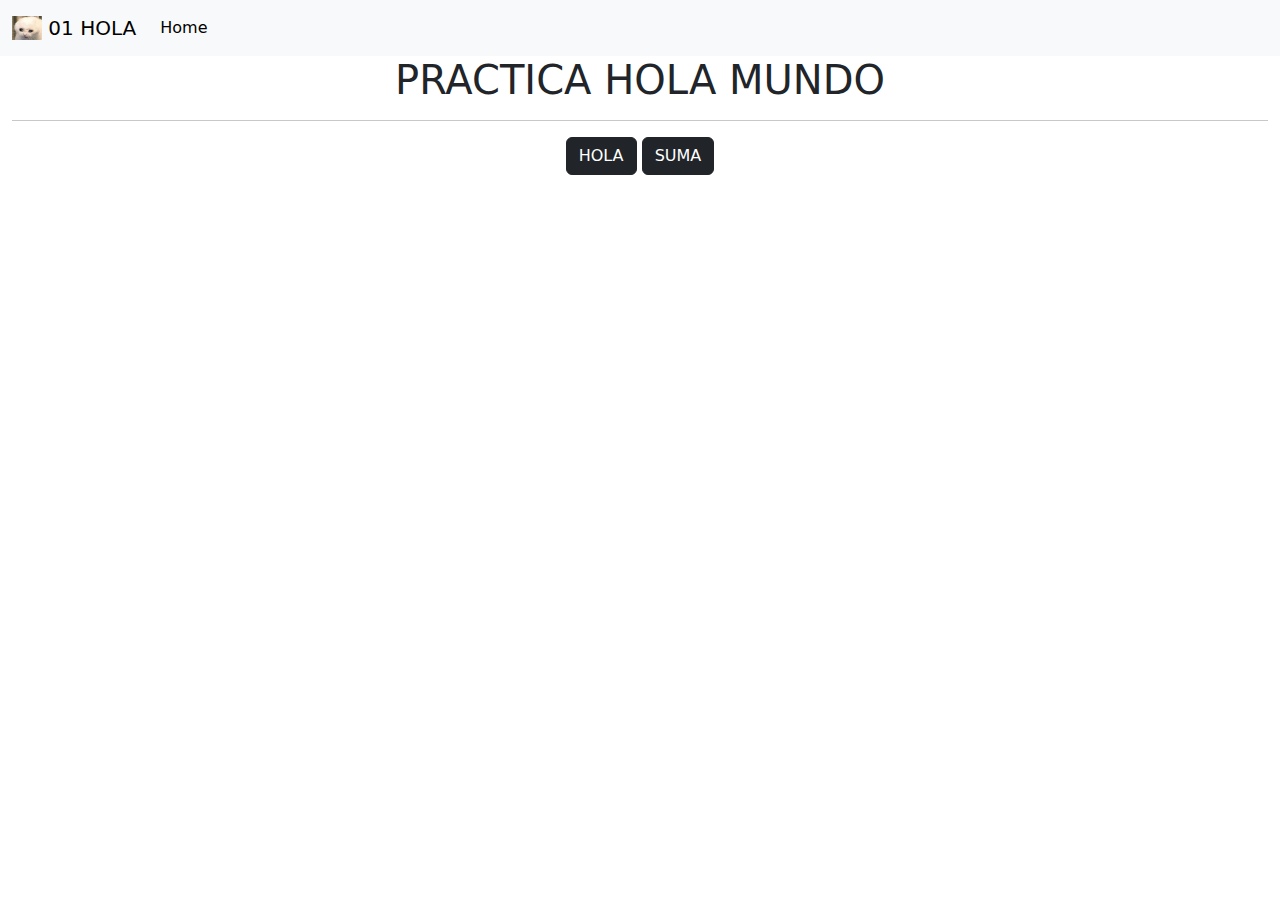
<file: 01 hola/index.html>
<!DOCTYPE html>
<html lang="en">
<head>
  <meta charset="UTF-8">
  <meta http-equiv="X-UA-Compatible" content="IE=Edge">
  <meta name="viewport" content="width=device-width, initial-scale=1">

  <title>Hola mundo</title>
  <link rel="stylesheet" href="../css/bootstrap.min.css">
</head>

<body>
  <nav class="navbar navbar-expand-lg bg-body-tertiary">
    <div class="container-fluid">
        <a class="navbar-brand" href="#">
        <img src="../img/so (2).jpeg" alt="Logo" width="30" height="24" class="d-inline-block align-text-top">
        01 HOLA
        </a>
        <button class="navbar-toggler" type="button" data-bs-toggle="collapse" data-bs-target="#navbarNavAltMarkup" aria-controls="navbarNavAltMarkup" aria-expanded="false" aria-label="Toggle navigation">
            <span class="navbar-toggler-icon"></span>
            </button>
            <div class="collapse navbar-collapse" id="navbarNavAltMarkup">
                <div class="navbar-nav">
                <a class="nav-link active" aria-current="page" href="../index.html">Home</a>
                </div>
            </div>
    </div>
</nav>
  
<div class="container-fluid text-center">
  <h1>PRACTICA HOLA MUNDO</h1><hr>
<button onclick="hola()" class="btn btn-dark">HOLA</button>
<button onclick="suma()" class="btn btn-dark">SUMA</button>

</div>

  <script src="../js/bootstrap.bundle.min.js"></script>
  <script src="main.js"></script>


</body>
</html>
</file>
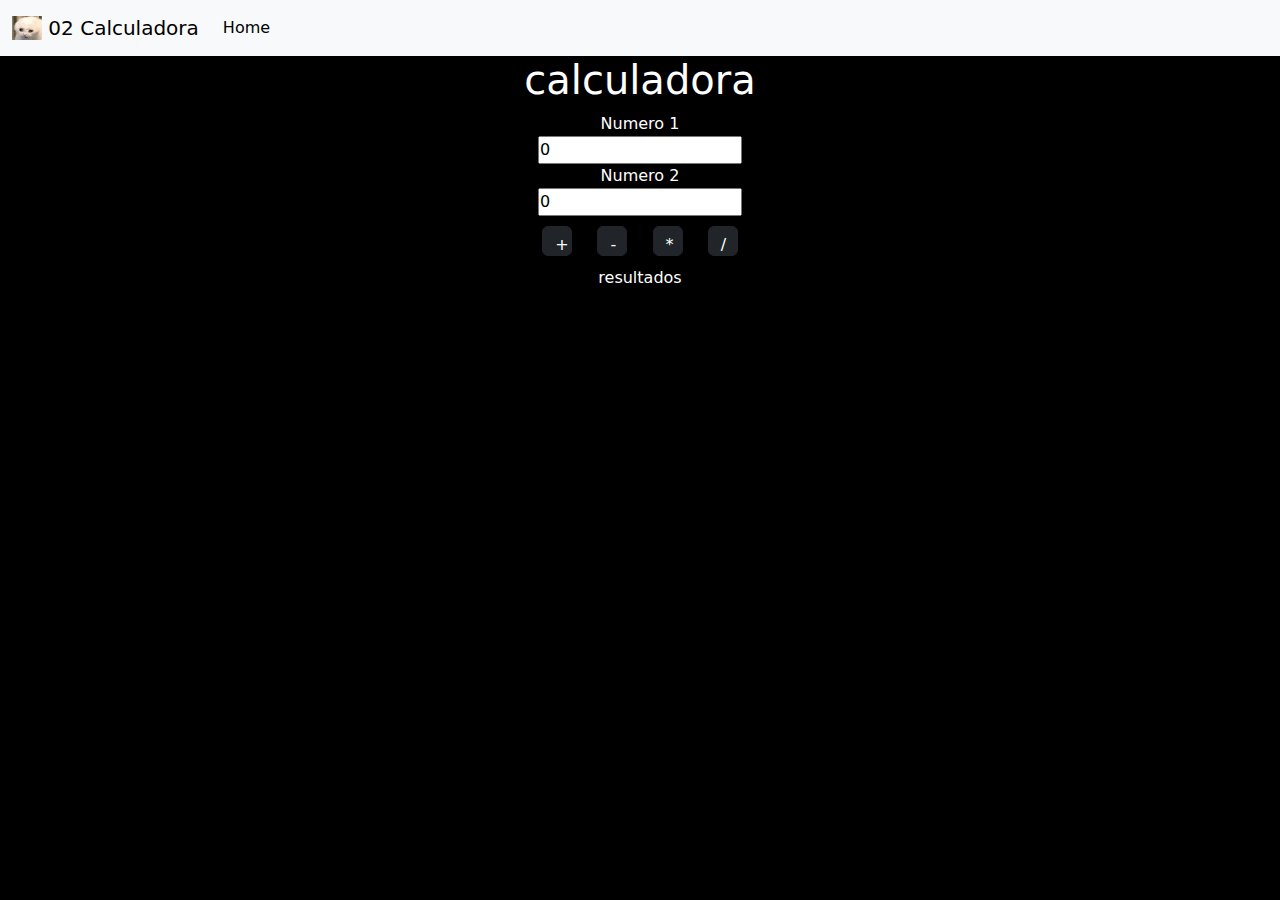
<file: 02 calculadora/index.html>
<!DOCTYPE html>
<html>

<head>
  <meta charset="UTF-8">
  <meta name="viewport" content="width=device-width, initial-scale=1">
  <title>Calculadora</title>
  <link rel="stylesheet" href="../css/bootstrap.min.css">
  <link  rel="stylesheet" href="style.css">
</head>

<body>

  <nav class="navbar navbar-expand-lg bg-body-tertiary">
    <div class="container-fluid">
        <a class="navbar-brand" href="#">
        <img src="../img/so (2).jpeg" alt="Logo" width="30" height="24" class="d-inline-block align-text-top">
        02 Calculadora
        </a>
        <button class="navbar-toggler" type="button" data-bs-toggle="collapse" data-bs-target="#navbarNavAltMarkup" aria-controls="navbarNavAltMarkup" aria-expanded="false" aria-label="Toggle navigation">
            <span class="navbar-toggler-icon"></span>
            </button>
            <div class="collapse navbar-collapse" id="navbarNavAltMarkup">
                <div class="navbar-nav">
                <a class="nav-link active" aria-current="page" href="../index.html">Home</a>
                </div>
            </div>
    </div>
</nav>
  <center>
<h1>calculadora</h1>

  <label>
Numero 1
  </label><br>
  <input type="number" id="n1" placeholder="numero1" required value="0"><br>
 <label>Numero 2</label><br>
 <input type "number" id="n2" placeholder="numero2" required value="0"><br>
<button class="btn btn-dark" onclick="suma()">+</button>
<button class="btn btn-dark" onclick="resta()">-</button>
<button class="btn btn-dark" onclick="multi()">*</button>
<button class="btn btn-dark" onclick="divi()">/</button>
<div id="res">resultados</div>
<script src="../js/bootstrap.bundle.min.js"></script>
<script src="app.js"></script>
</body>

</html>
</file>
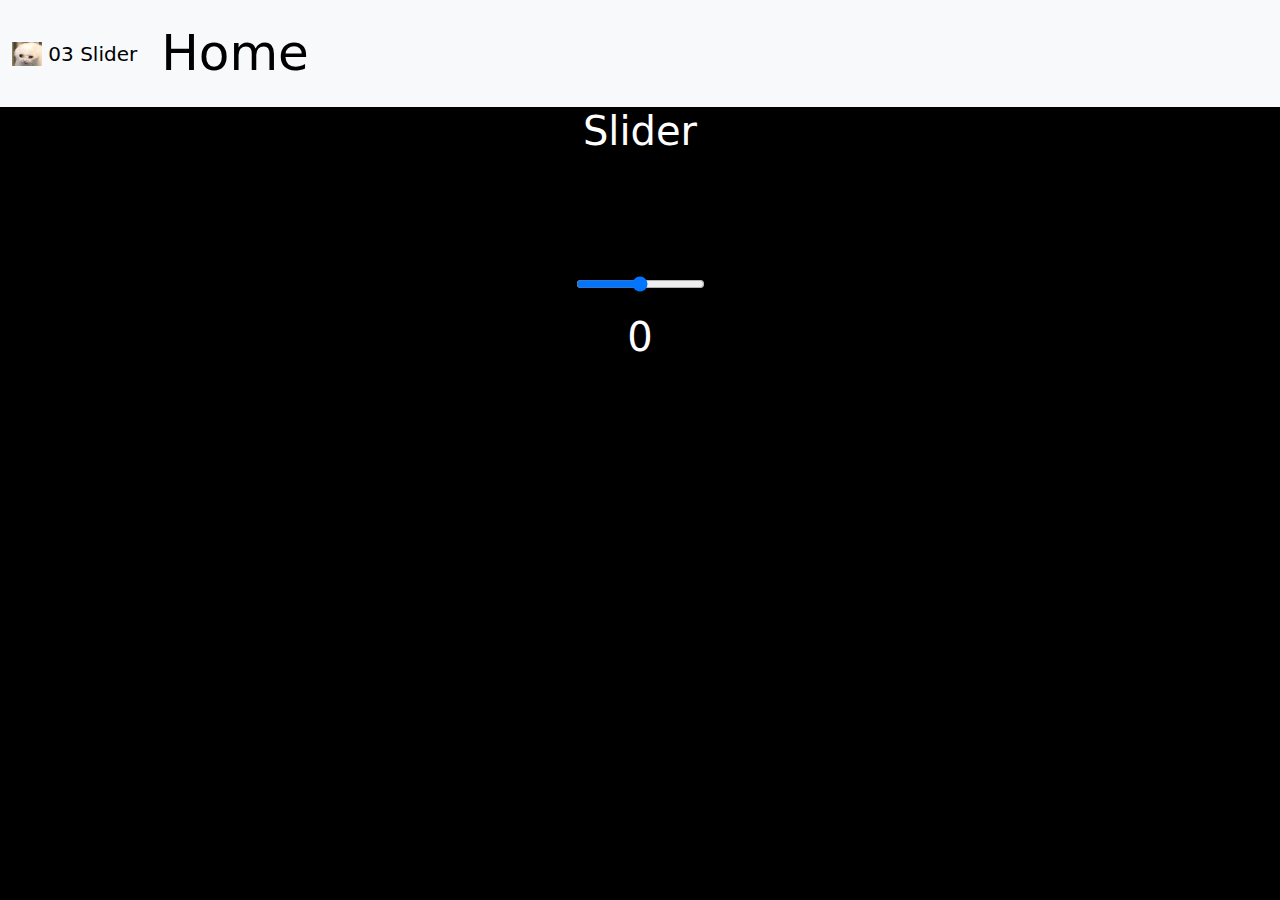
<file: 03 slider/index.html>
<!DOCTYPE html>
<html>

<head>
  <meta charset="UTF-8">
  <meta name="viewport" content="width=device-width, initial-scale=1">
  <title>Slider</title>
  <link rel="stylesheet" href="../css/bootstrap.min.css">
  <link rel="stylesheet" href="style.css">
</head>

<body>
  <nav class="navbar navbar-expand-lg bg-body-tertiary">
    <div class="container-fluid">
        <a class="navbar-brand" href="#">
        <img src="../img/so (2).jpeg" alt="Logo" width="30" height="24" class="d-inline-block align-text-top">
        03 Slider
        </a>
        <button class="navbar-toggler" type="button" data-bs-toggle="collapse" data-bs-target="#navbarNavAltMarkup" aria-controls="navbarNavAltMarkup" aria-expanded="false" aria-label="Toggle navigation">
            <span class="navbar-toggler-icon"></span>
            </button>
            <di   v class="collapse navbar-collapse" id="navbarNavAltMarkup">
                <div class="navbar-nav">
                <a class="nav-link active" aria-current="page" href="../index.html">Home</a>
                </div>
            </div>
    </div>
</nav>
  <center>
    
  
<h1>Slider</h1><br>
<input type="range" onchange="valor()" min="0" max="100" value="50" id="v"><br>
<h1 id="res">0</h1>
<script src="../js/bootstrap.bundle.min.js"></script>
<script src="app.js"></script>
</body>

</html>
</file>
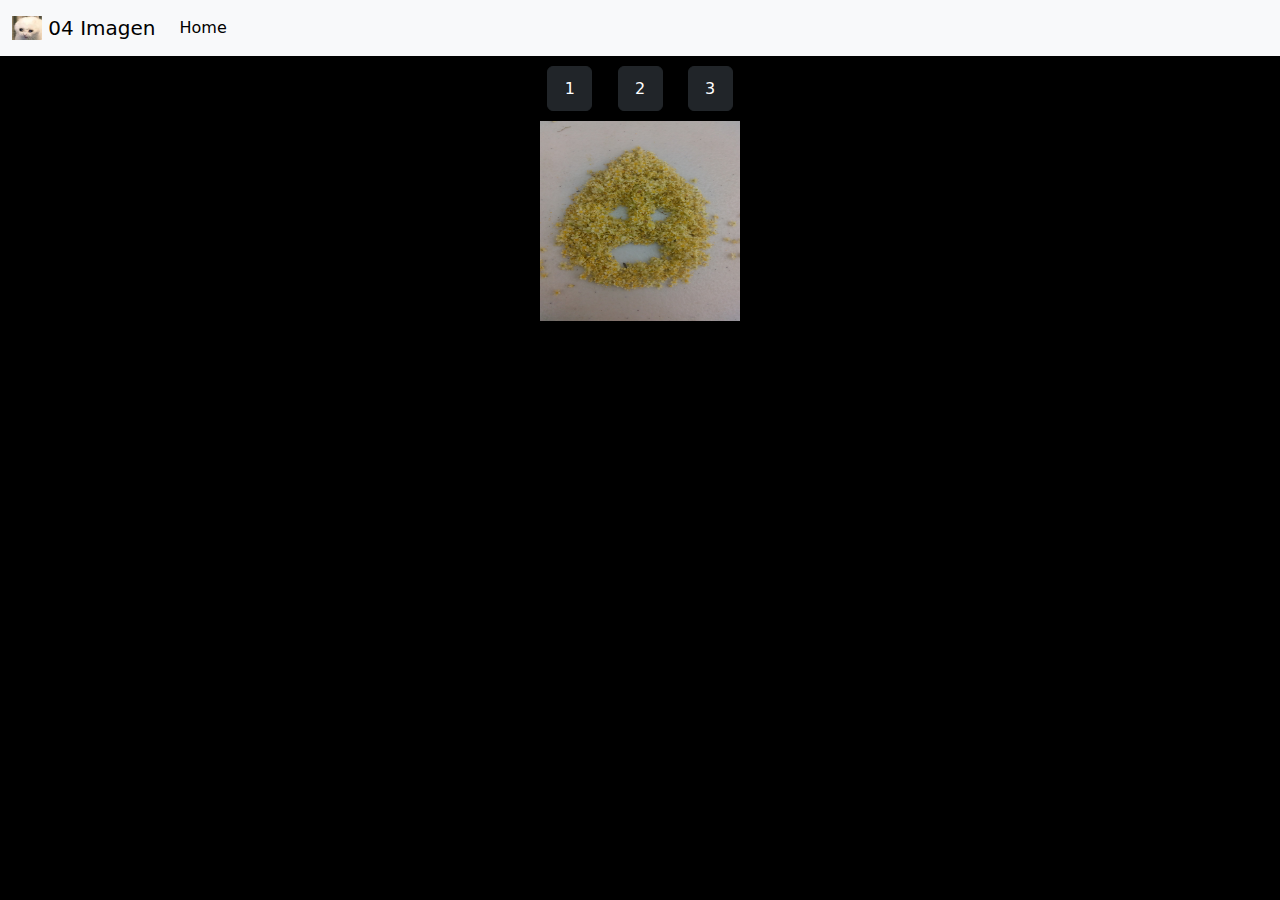
<file: 04 Imagen/index.html>
<!DOCTYPE html>
<html>

<head>
  <meta charset="UTF-8">
  <meta name="viewport" content="width=device-width, initial-scale=1">
  <title>img</title>
  <link rel="stylesheet" href="../css/bootstrap.min.css">
  <link rel="stylesheet"href="style.css">
</head>

<body>
  <nav class="navbar navbar-expand-lg bg-body-tertiary">
    <div class="container-fluid">
        <a class="navbar-brand" href="#">
        <img src="../img/so (2).jpeg" alt="Logo" width="30" height="24" class="d-inline-block align-text-top">
        04 Imagen
        </a>
        <button class="navbar-toggler" type="button" data-bs-toggle="collapse" data-bs-target="#navbarNavAltMarkup" aria-controls="navbarNavAltMarkup" aria-expanded="false" aria-label="Toggle navigation">
            <span class="navbar-toggler-icon"></span>
            </button>
            <div class="collapse navbar-collapse" id="navbarNavAltMarkup">
                <div class="navbar-nav">
                <a class="nav-link active" aria-current="page" href="../index.html">Home</a>
                </div>
            </div>
    </div>
</nav>
<center>
  
  <button class="btn btn-dark" onclick="img1()">1</button>
  <button class="btn btn-dark" onclick="img2()">2</button>
  <button class="btn btn-dark" onclick="img3()">3</button><br>
  <img src="img1.jpg" id="imagen" height="200px" width="200px">

  <script src="../js/bootstrap.bundle.min.js"></script>
  <script src="app.js"></script>
</body>

</html>
</file>
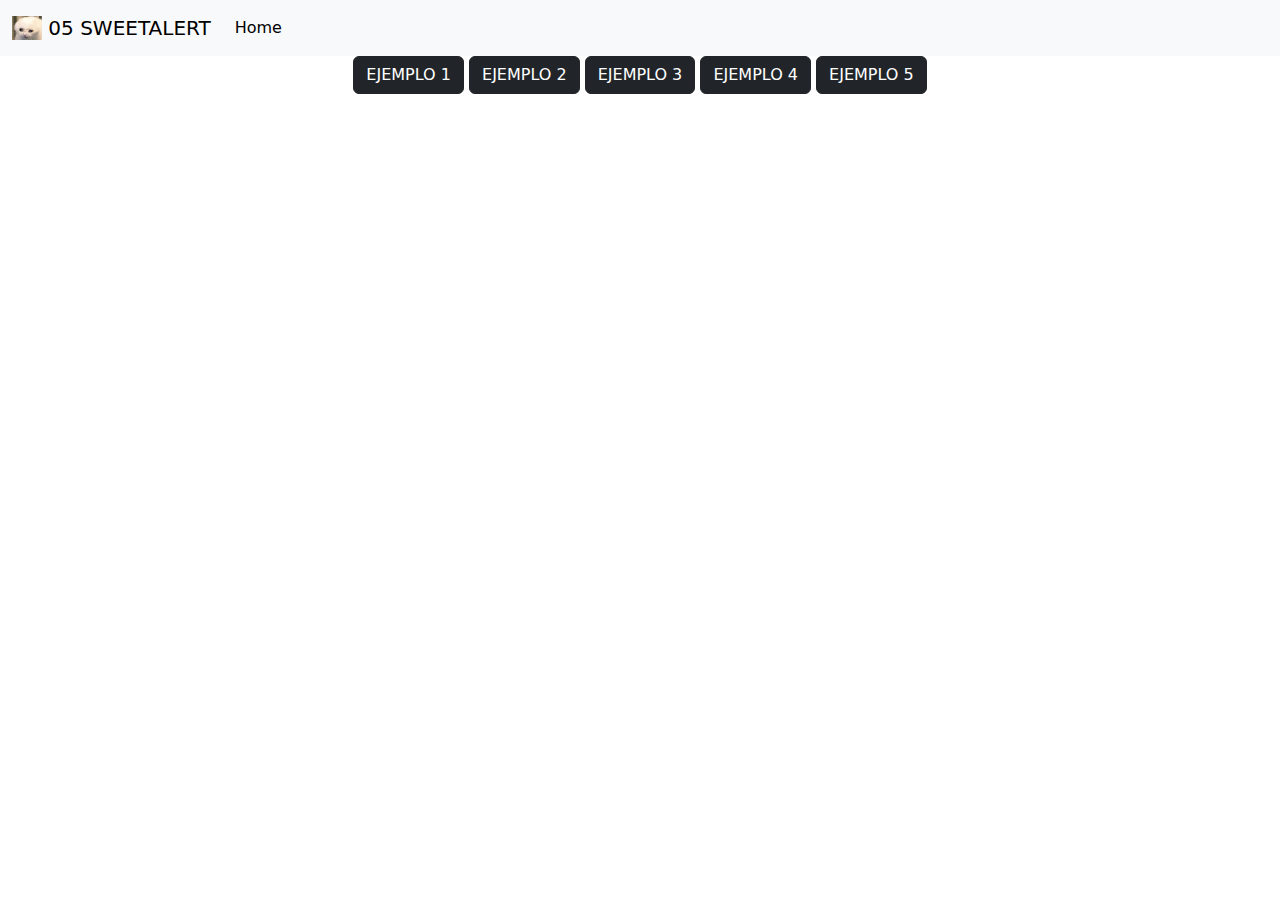
<file: 05 sweetalert/index.html>
<!DOCTYPE html>
<html lang="en">
<head>
    <meta charset="UTF-8">
    <meta http-equiv="X-UA-Compatible" content="IE=edge">
    <meta name="viewport" content="width=device-width, initial-scale=1.0">
    <title>Document</title>
    <link rel="stylesheet" href="../css/bootstrap.min.css">
</head>
<body>
    <nav class="navbar navbar-expand-lg bg-body-tertiary">
        <div class="container-fluid">
            <a class="navbar-brand" href="#">
            <img src="../img/so (2).jpeg" alt="Logo" width="30" height="24" class="d-inline-block align-text-top">
            05 SWEETALERT
            </a>
            <button class="navbar-toggler" type="button" data-bs-toggle="collapse" data-bs-target="#navbarNavAltMarkup" aria-controls="navbarNavAltMarkup" aria-expanded="false" aria-label="Toggle navigation">
                <span class="navbar-toggler-icon"></span>
                </button>
                <div class="collapse navbar-collapse" id="navbarNavAltMarkup">
                    <div class="navbar-nav">
                    <a class="nav-link active" aria-current="page" href="../index.html">Home</a>
                    </div>
                </div>
        </div>
    </nav>
    <div class="container-fluid text-center">
        <button class="btn btn-dark" onclick="e1()"   class="btn btn-outline-primary">EJEMPLO 1</button>
        <button class="btn btn-dark" onclick="e2()"   class="btn btn-outline-primary">EJEMPLO 2</button>
        <button class="btn btn-dark" onclick="e3()"   class="btn btn-outline-primary">EJEMPLO 3</button>
        <button class="btn btn-dark" onclick="e4()"   class="btn btn-outline-primary">EJEMPLO 4</button>
        <button class="btn btn-dark" onclick="e5()"   class="btn btn-outline-primary">EJEMPLO 5</button>
    </div> 
    <script src="sweetalert2.all.min.js"></script>
    <script src="../js/bootstrap.bundle.min.js"></script>
    <script src="app.js"></script>
    
</body>
</html>
</file>
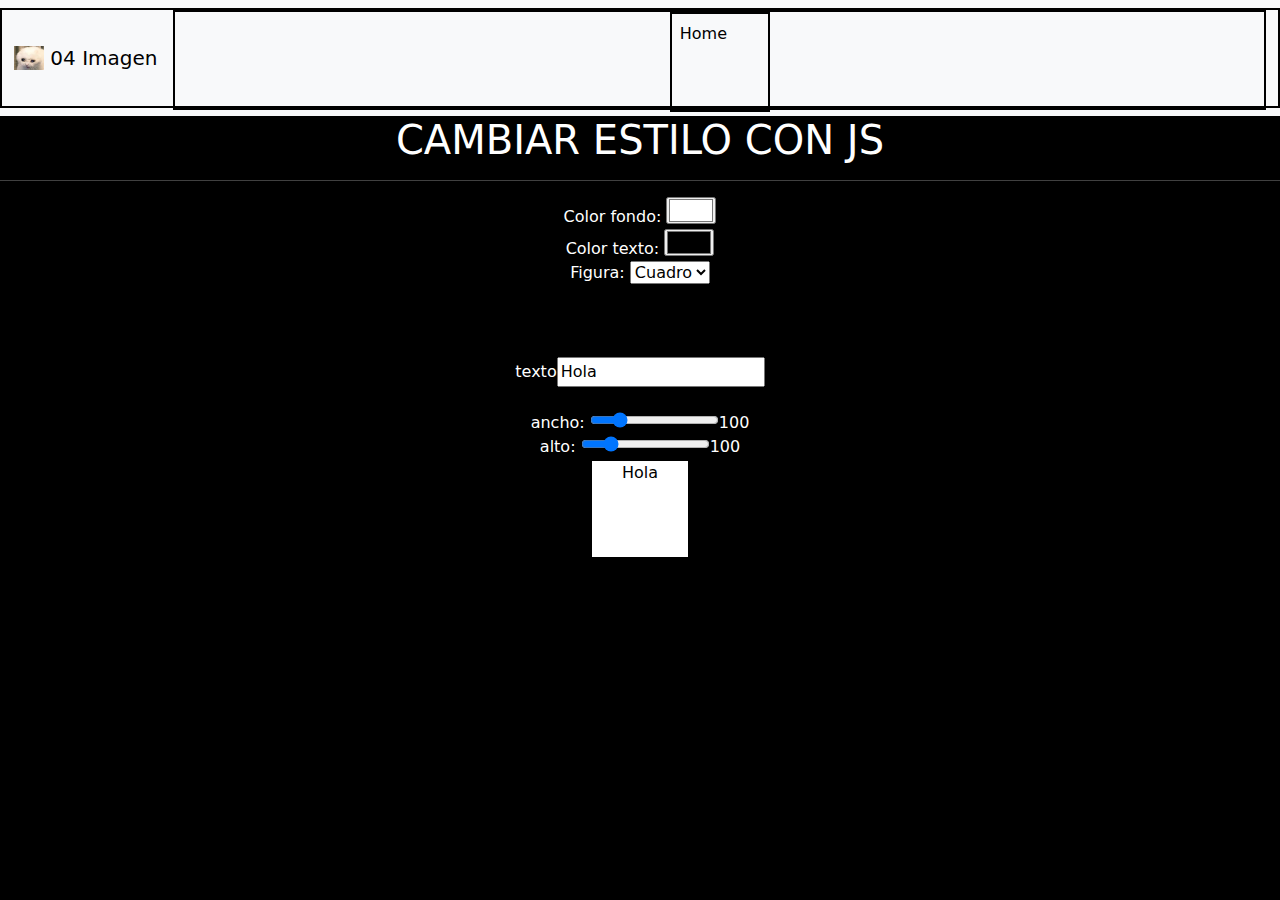
<file: 06 style/index.html>
<!DOCTYPE html>
<html lang="en">
<head>
    <meta charset="UTF-8">
    <meta http-equiv="X-UA-Compatible" content="IE=edge">
    <meta name="viewport" content="width=device-width, initial-scale=1.0">
    <title>Style</title>
    <link rel="stylesheet" href="../css/bootstrap.min.css">
    <style>
        *{
            transition: 2s ease all;
        }
        body{
            
            text-align: center;
            background: black;
            color:white;
        }
        div{
            width:100px ;
            height:100px ;
            display: block;
            border: 2px solid black;
            margin: auto;
        }
    </style>
</head>
<body onload="cambiar()">
    <nav class="navbar navbar-expand-lg bg-body-tertiary">
        <div class="container-fluid">
            <a class="navbar-brand" href="#">
            <img src="../img/so (2).jpeg" alt="Logo" width="30" height="24" class="d-inline-block align-text-top">
            04 Imagen
            </a>
            <button class="navbar-toggler" type="button" data-bs-toggle="collapse" data-bs-target="#navbarNavAltMarkup" aria-controls="navbarNavAltMarkup" aria-expanded="false" aria-label="Toggle navigation">
                <span class="navbar-toggler-icon"></span>
                </button>
                <div class="collapse navbar-collapse" id="navbarNavAltMarkup">
                    <div class="navbar-nav">
                    <a class="nav-link active" aria-current="page" href="../index.html">Home</a>
                    </div>
                </div>
        </div>
    </nav>
    <h1>CAMBIAR ESTILO CON JS</h1><hr>
    Color fondo: <input type="color" id="color" onchange="cambiar()" value="#ffffff"><br>
    Color texto: <input type="color" id="colort" onchange="cambiar()" value="#000000"><br>
    Figura: <select name="figura" id="figura" onchange="cambiar()">
    <option value="1">Cuadro</option>
    <option value="2">Circulo</option>
    </select><br><br><br><br>
    texto<input type="text" id="texto" onkeyup="cambiar()" value="Hola"><br><br>
    ancho: <input type="range" id="ancho" onchange="cambiar()" min="1" max="500" value="100"><span id="vancho">100</span><br>
    alto: <input type="range" id="alto" onchange="cambiar()" min="1" max="500" value="100"><span id="valto">100</span><br>
    <div id="item">HOLA</div>
    <script src="../js/bootstrap.bundle.min.js"></script>
    
    <script src="app.js"></script>
</body>
</html>
</file>
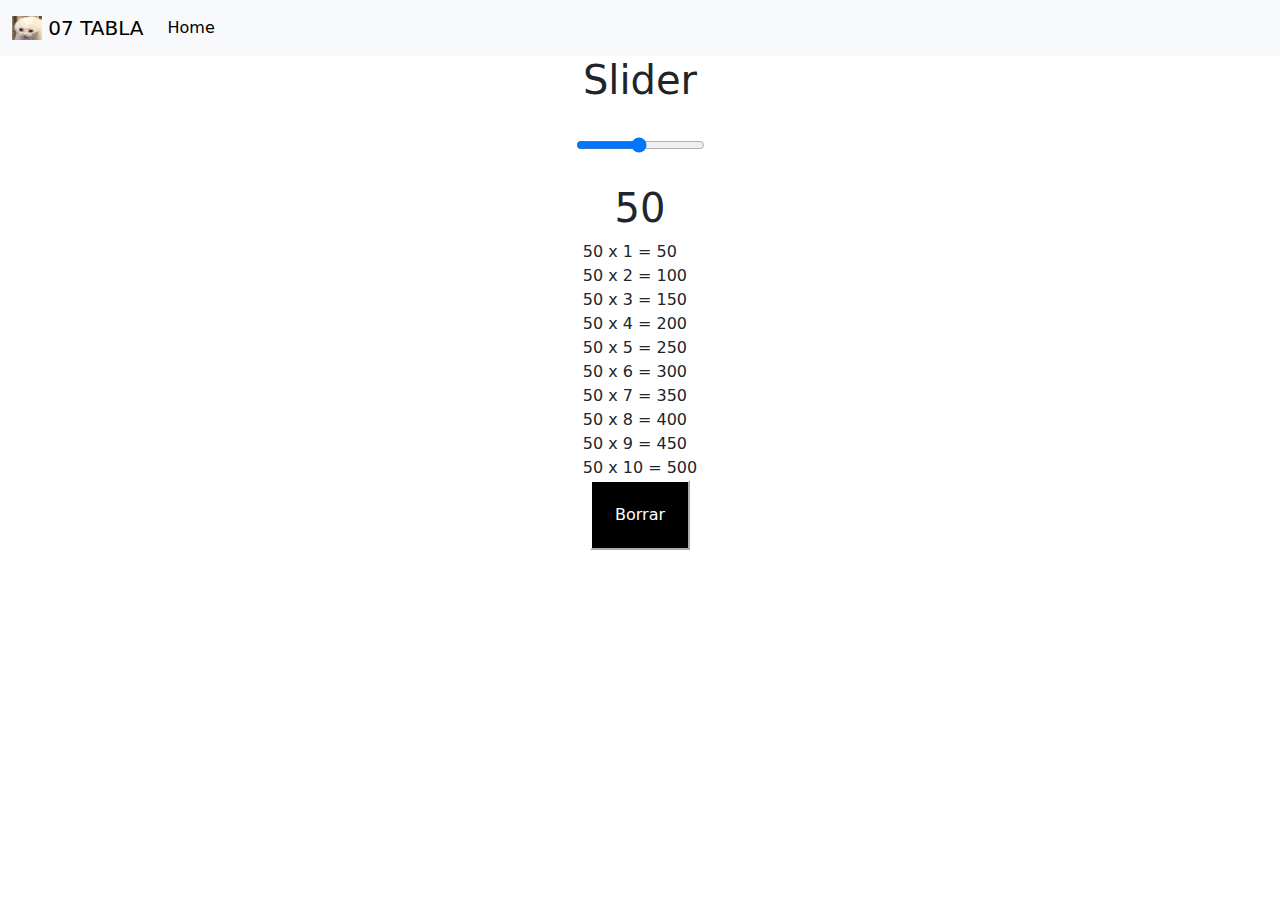
<file: 07 tabla/index.html>
<!DOCTYPE html>
<html>

<head>
  <meta charset="UTF-8">
  <meta name="viewport" content="width=device-width, initial-scale=1">
  <title>Slider</title>
  <link rel="stylesheet" href="style.css">
  <link rel="stylesheet" href="../css/bootstrap.min.css">
</head>

<body  onload="valor()">
  <nav class="navbar navbar-expand-lg bg-body-tertiary">
    <div class="container-fluid">
        <a class="navbar-brand" href="#">
        <img src="../img/so (2).jpeg" alt="Logo" width="30" height="24" class="d-inline-block align-text-top">
        07 TABLA
        </a>
        <button class="navbar-toggler" type="button" data-bs-toggle="collapse" data-bs-target="#navbarNavAltMarkup" aria-controls="navbarNavAltMarkup" aria-expanded="false" aria-label="Toggle navigation">
            <span class="navbar-toggler-icon"></span>
            </button>
            <div class="collapse navbar-collapse" id="navbarNavAltMarkup">
                <div class="navbar-nav">
                <a class="nav-link active" aria-current="page" href="../index.html">Home</a>
                </div>
            </div>
    </div>
</nav>
  <center>

<h1>Slider</h1><br>
<input type="range" onchange="valor()" min="1" max="100" value="50" id="n">
<br><br>
<h1 id="vn">50</h1>
<div id="res"></div>
<script src="app.js"></script>

<button onclick="borrar()">Borrar</button>
<script src="../js/bootstrap.bundle.min.js"></script>
</body>

</html>
</file>
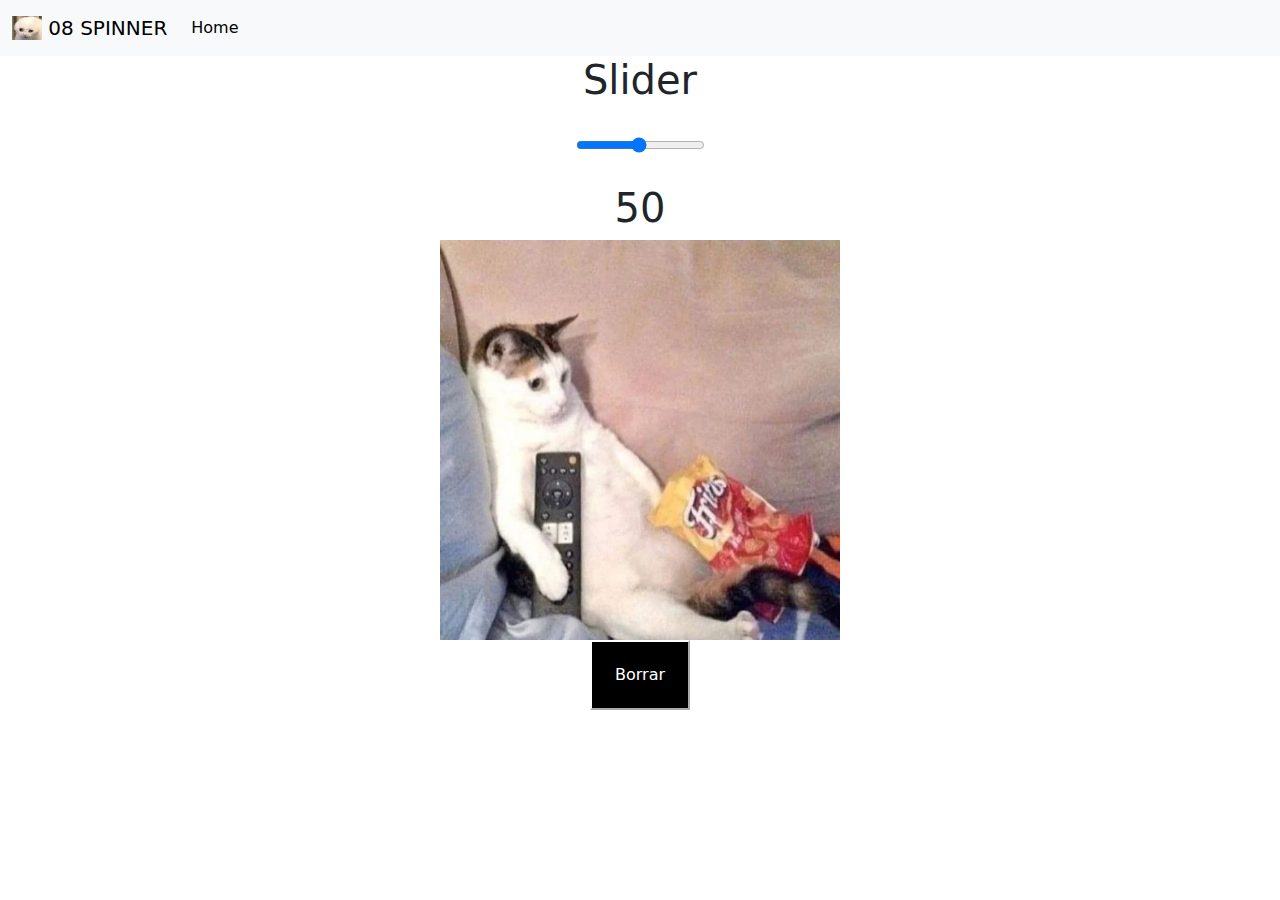
<file: 08 spinner/index.html>
<!DOCTYPE html>
<html>

<head>
  <meta charset="UTF-8">
  <meta name="viewport" content="width=device-width, initial-scale=1">
  <title>Slider</title>
  <link rel="stylesheet" href="style.css">
  <link rel="stylesheet" href="../css/bootstrap.min.css">
</head>

<body  onload="valor()">
  <nav class="navbar navbar-expand-lg bg-body-tertiary">
    <div class="container-fluid">
        <a class="navbar-brand" href="#">
        <img src="../img/so (2).jpeg" alt="Logo" width="30" height="24" class="d-inline-block align-text-top">
        08 SPINNER
        </a>
        <button class="navbar-toggler" type="button" data-bs-toggle="collapse" data-bs-target="#navbarNavAltMarkup" aria-controls="navbarNavAltMarkup" aria-expanded="false" aria-label="Toggle navigation">
            <span class="navbar-toggler-icon"></span>
            </button>
            <div class="collapse navbar-collapse" id="navbarNavAltMarkup">
                <div class="navbar-nav">
                <a class="nav-link active" aria-current="page" href="../index.html">Home</a>
                </div>
            </div>
    </div>
</nav>
  <center>

<h1>Slider</h1><br>
<input type="range" onchange="valor()" min="1" max="100" value="50" id="n">
<br><br>
<h1 id="vn">50</h1>
<div id="res"></div>
<script src="app.js"></script>

<button onclick="borrar()">Borrar</button>
<script src="../js/bootstrap.bundle.min.js"></script>
</body>

</html>
</file>
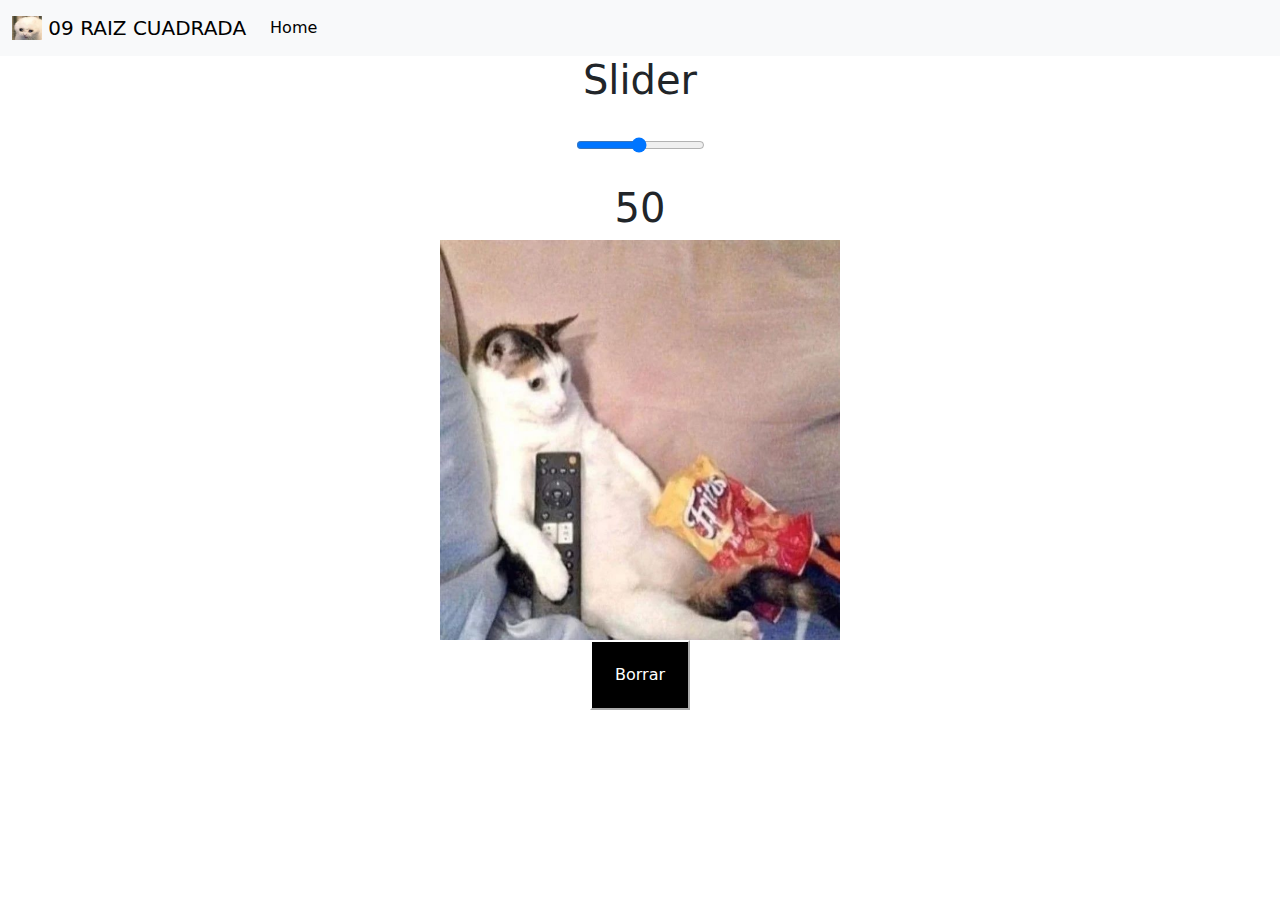
<file: 09 raiz cuadrada/index.html>
<!DOCTYPE html>
<html>

<head>
  <meta charset="UTF-8">
  <meta name="viewport" content="width=device-width, initial-scale=1">
  <title>Slider</title>
  <link rel="stylesheet" href="style.css">
  <link rel="stylesheet" href="../css/bootstrap.min.css">
</head>

<body  onload="valor()">
  <nav class="navbar navbar-expand-lg bg-body-tertiary">
    <div class="container-fluid">
        <a class="navbar-brand" href="#">
        <img src="../img/so (2).jpeg" alt="Logo" width="30" height="24" class="d-inline-block align-text-top">
        09 RAIZ CUADRADA
        </a>
        <button class="navbar-toggler" type="button" data-bs-toggle="collapse" data-bs-target="#navbarNavAltMarkup" aria-controls="navbarNavAltMarkup" aria-expanded="false" aria-label="Toggle navigation">
            <span class="navbar-toggler-icon"></span>
            </button>
            <div class="collapse navbar-collapse" id="navbarNavAltMarkup">
                <div class="navbar-nav">
                <a class="nav-link active" aria-current="page" href="../index.html">Home</a>
                </div>
            </div>
    </div>
</nav>
  <center>

<h1>Slider</h1><br>
<input type="range" onchange="valor()" min="1" max="100" value="50" id="n">
<br><br>
<h1 id="vn">50</h1>
<div id="res"></div>
<script src="app.js"></script>

<button onclick="borrar()">Borrar</button>
<script src="../js/bootstrap.bundle.min.js"></script>
</body>

</html>
</file>
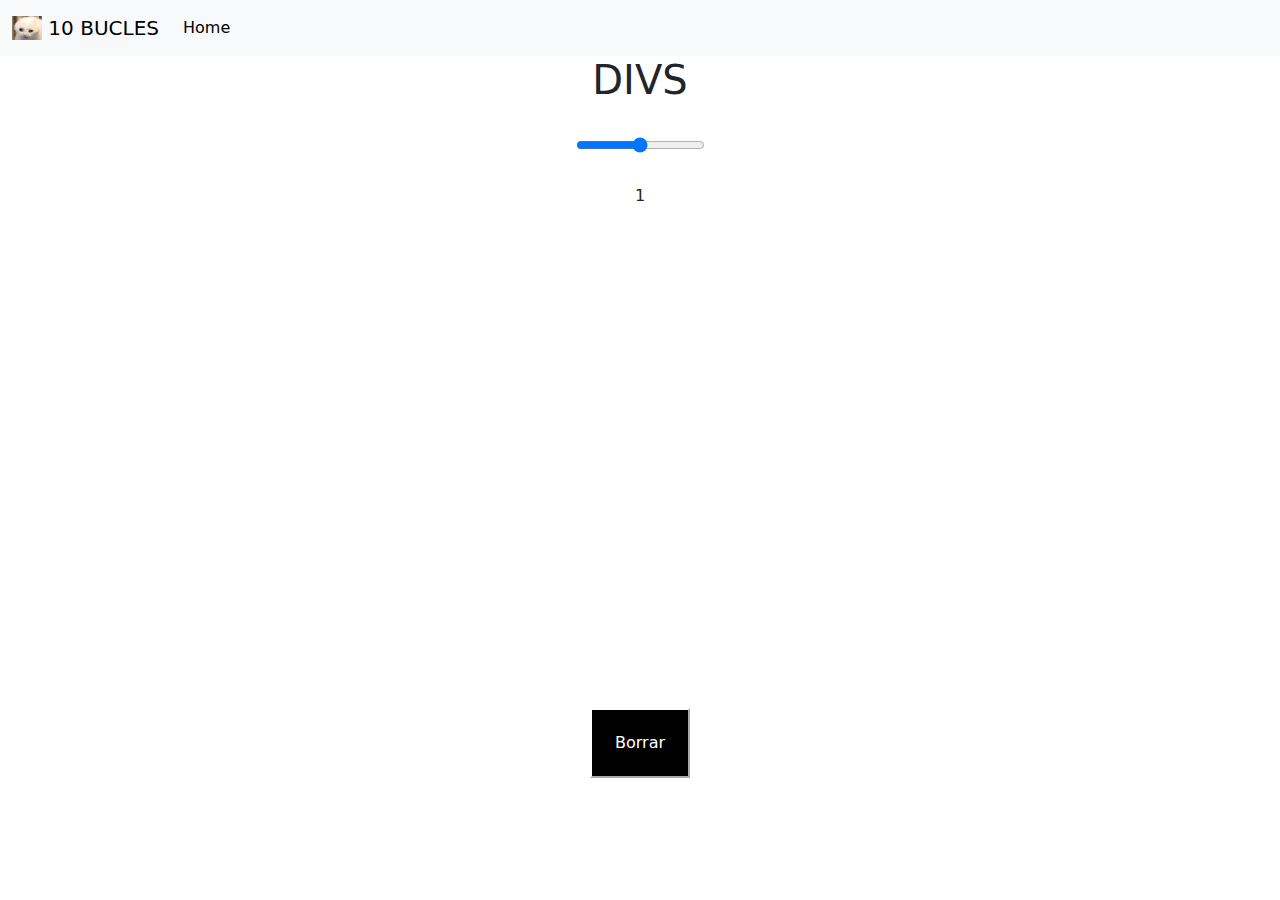
<file: 10 bucles/index.html>
<!DOCTYPE html>
<html>

<head>
  <meta charset="UTF-8">
  <meta name="viewport" content="width=device-width, initial-scale=1">
  <title>Slider</title>
  <link rel="stylesheet" href="style.css">
  <link rel="stylesheet" href="../css/bootstrap.min.css">
</head>

<body>
  <nav class="navbar navbar-expand-lg bg-body-tertiary">
    <div class="container-fluid">
        <a class="navbar-brand" href="#">
        <img src="../img/so (2).jpeg" alt="Logo" width="30" height="24" class="d-inline-block align-text-top">
        10 BUCLES
        </a>
        <button class="navbar-toggler" type="button" data-bs-toggle="collapse" data-bs-target="#navbarNavAltMarkup" aria-controls="navbarNavAltMarkup" aria-expanded="false" aria-label="Toggle navigation">
            <span class="navbar-toggler-icon"></span>
            </button>
            <div class="collapse navbar-collapse" id="navbarNavAltMarkup">
                <div class="navbar-nav">
                <a class="nav-link active" aria-current="page" href="../index.html">Home</a>
                </div>
            </div>
    </div>
</nav>
  <center>

<h1>DIVS</h1><br>
<input type="range" name="valor" id="valor" min="1" max="267"  >
<br><br>
<span id="vn">1</span>

<div id="res">

</div>
<script src="app.js"></script>

<button onclick="borrar()">Borrar</button>
<script src="../js/bootstrap.bundle.min.js"></script>
</body>

</html>
</file>
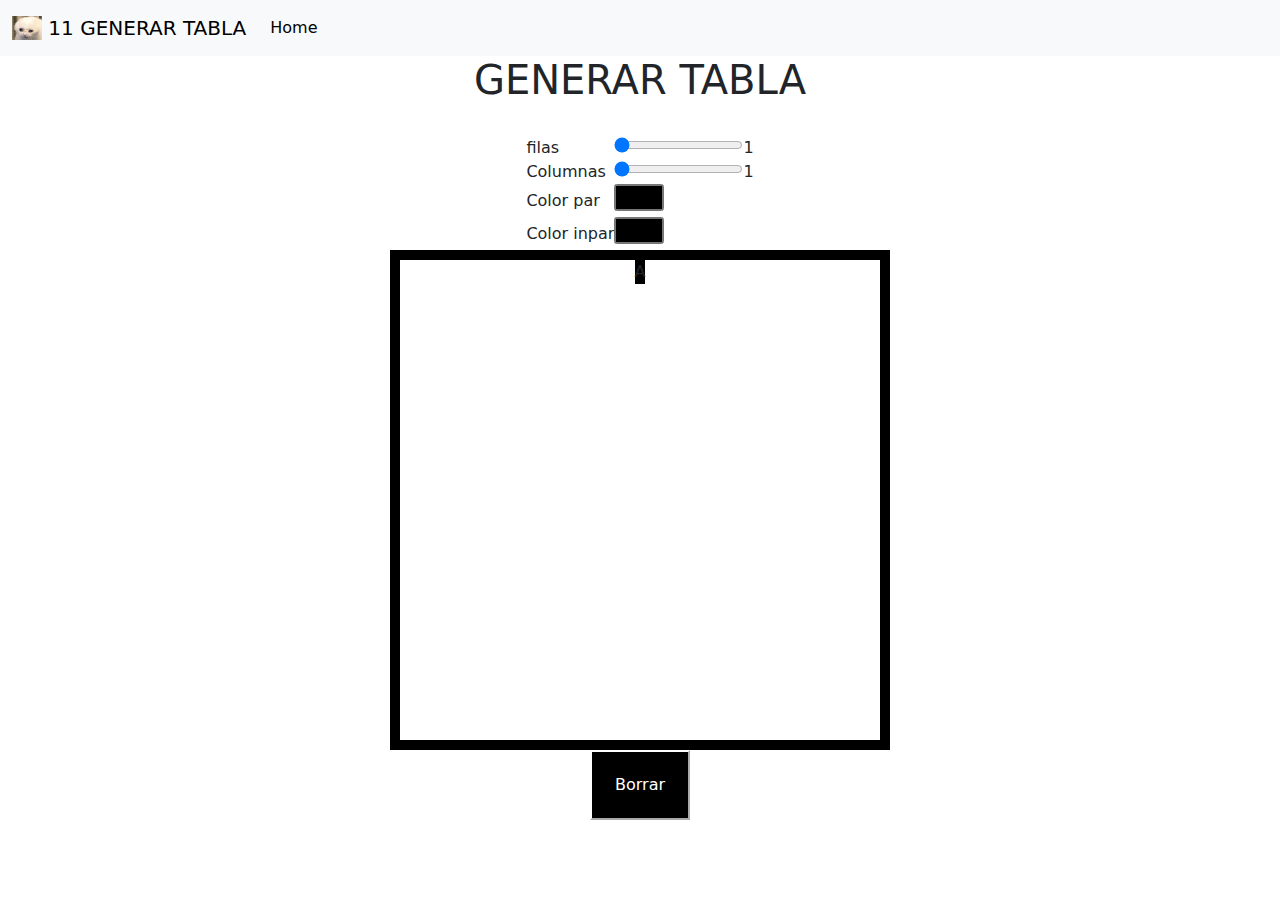
<file: 11 generar tabla/index.html>
<!DOCTYPE html>
<html>

<head>
  <meta charset="UTF-8">
  <meta name="viewport" content="width=device-width, initial-scale=1">
  <title>Slider</title>
  <link rel="stylesheet" href="style.css">
  <link rel="stylesheet" href="../css/bootstrap.min.css">
</head>

<body onload="generar()">
  <nav class="navbar navbar-expand-lg bg-body-tertiary">
    <div class="container-fluid">
        <a class="navbar-brand" href="#">
        <img src="../img/so (2).jpeg" alt="Logo" width="30" height="24" class="d-inline-block align-text-top">
        11 GENERAR TABLA
        </a>
        <button class="navbar-toggler" type="button" data-bs-toggle="collapse" data-bs-target="#navbarNavAltMarkup" aria-controls="navbarNavAltMarkup" aria-expanded="false" aria-label="Toggle navigation">
            <span class="navbar-toggler-icon"></span>
            </button>
            <div class="collapse navbar-collapse" id="navbarNavAltMarkup">
                <div class="navbar-nav">
                <a class="nav-link active" aria-current="page" href="../index.html">Home</a>
                </div>
            </div>
    </div>
</nav>
  <center>

<h1>GENERAR TABLA</h1><br>
<table>
  <tr>
  <td>filas</td>
  <td><input type="range" id="fil" min="1" max="100" value="1" ></td> 
  <td><span id="vf">1</span></td>
  </tr>
  <tr>
    <td>Columnas</td>
    <td><input type="range"id="col" min="1" max="100" value="1"  ></td> 
    <td><span id="vc">1</span></td>
  </tr>
  <tr>
    <td>Color par</td>
    <td><input type="color" id="cp" ></td> 
    <td></td>
  </tr>
  <tr>
    <td>Color inpar</td>
    <td><input type="color"id="ci"  ></td> 
    <td></td>
  </tr>

</table>
<div id="res">

</div>
<script src="app.js"></script>

<button onclick="borrar()">Borrar</button>
<script src="../js/bootstrap.bundle.min.js"></script>
</body>

</html>
</file>
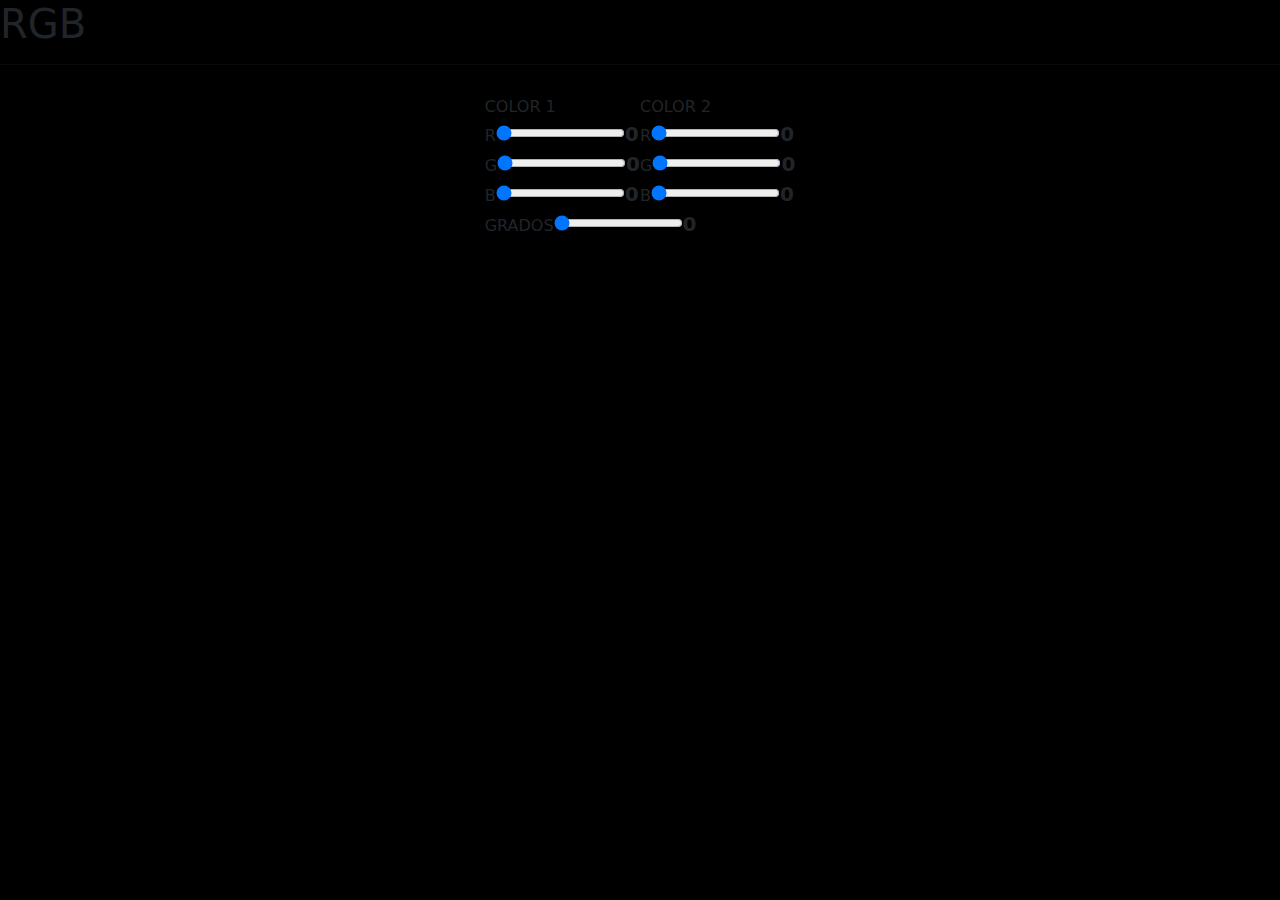
<file: 12 rgb/index.html>
<!DOCTYPE html>
<html lang="en">
<head>
    <meta charset="UTF-8">
    <meta http-equiv="X-UA-Compatible" content="IE=edge">
    <meta name="viewport" content="width=device-width, initial-scale=1.0">
    <title>RGB</title>
    <link rel="stylesheet" href="style.css">
    <link rel="stylesheet" href="../css/bootstrap.min.css">
</head>
<body onload="cambiarFondo()" id="body">
    <h1>RGB</h1><hr>
    <table>
        <tr>
            <td>COLOR 1</td>
            <td>COLOR 2</td>
        </tr>
        <tr>
            <td>R<input type="range" id="r1" value="0" min="0" max="255"><span id="vr1">0</span></td>
            <td>R<input type="range" id="r2" value="0" min="0" max="255"><span id="vr2">0</span></td>
        </tr>
        <tr>
            <td>G<input type="range" id="g1" value="0" min="0" max="255"><span id="vg1">0</span></td>
            <td>G<input type="range" id="g2" value="0" min="0" max="255"><span id="vg2">0</span></td>
        </tr>
        <tr>
            <td>B<input type="range" id="b1" value="0" min="0" max="255"><span id="vb1">0</span></td>
            <td>B<input type="range" id="b2" value="0" min="0" max="255"><span id="vb2">0</span></td>
        </tr>
        <tr>
            <td id="c1" colspan="2">GRADOS<input type="range" id="grados" value="0" min="0" max="360"><span id="vgrados">0</span></td>
        </tr>
    </table>
    <script src="../js/bootstrap.bundle.min.js"></script>
    <script src="app.js"></script>
</body>
</html>
</file>
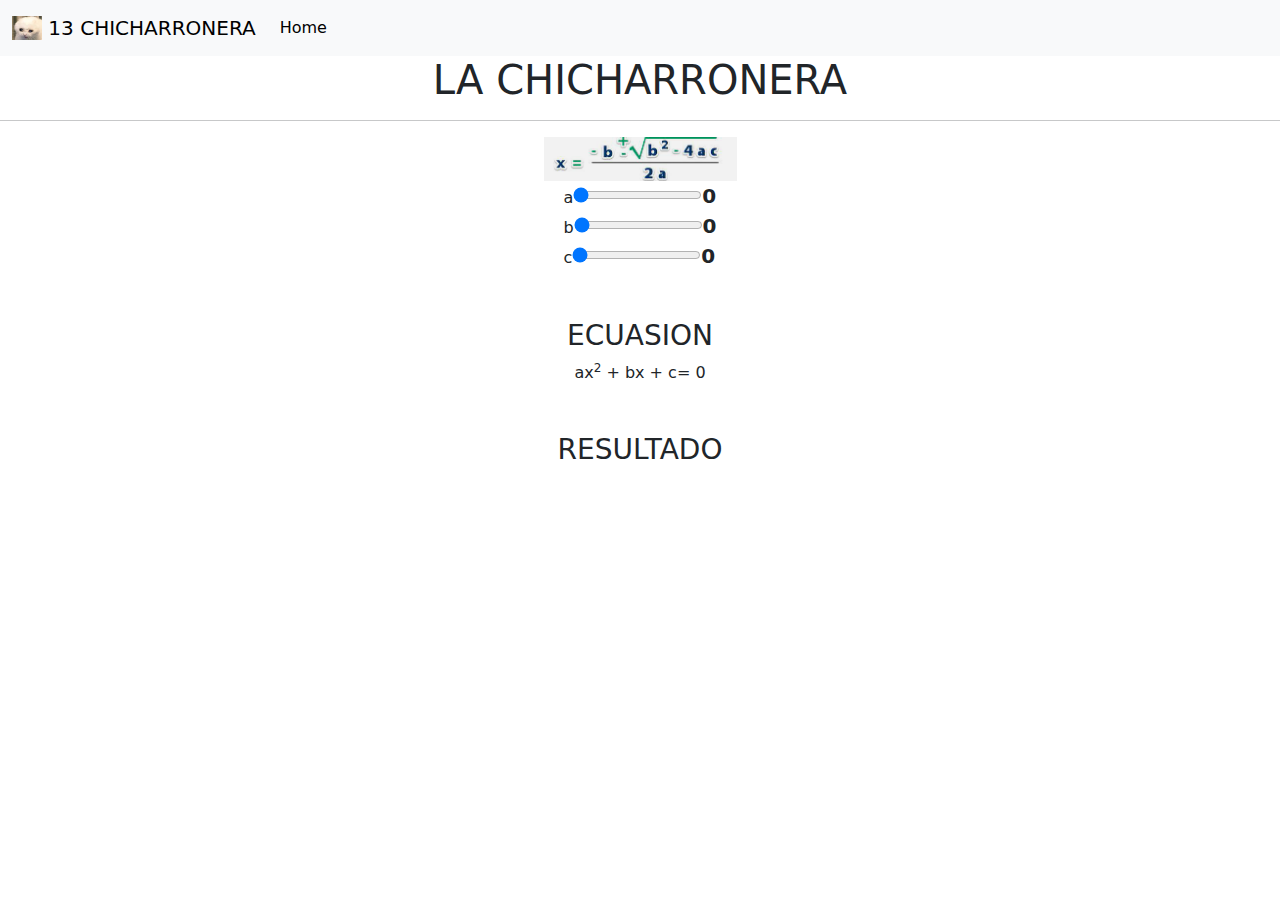
<file: 13 chicharronera/index.html>
<!DOCTYPE html>
<html lang="en">
<head>
    <meta charset="UTF-8">
    <meta http-equiv="X-UA-Compatible" content="IE=edge">
    <meta name="viewport" content="width=device-width, initial-scale=1.0">
    <title>Chicharronera</title>
   
    <link rel="stylesheet" href="../css/bootstrap.min.css">
    <link rel="stylesheet" href="style.css">
</head>
<body onload="cambiarFondo">
    <nav class="navbar navbar-expand-lg bg-body-tertiary">
        <div class="container-fluid">
            <a class="navbar-brand" href="#">
            <img src="../img/so (2).jpeg" alt="Logo" width="30" height="24" class="d-inline-block align-text-top">
            13 CHICHARRONERA
            </a>
            <button class="navbar-toggler" type="button" data-bs-toggle="collapse" data-bs-target="#navbarNavAltMarkup" aria-controls="navbarNavAltMarkup" aria-expanded="false" aria-label="Toggle navigation">
                <span class="navbar-toggler-icon"></span>
                </button>
                <div class="collapse navbar-collapse" id="navbarNavAltMarkup">
                    <div class="navbar-nav">
                    <a class="nav-link active" aria-current="page" href="../index.html">Home</a>
                    </div>
                </div>
        </div>
    </nav>
    <center>
    <h1>LA CHICHARRONERA</h1><hr>
    <img src="funcion.png">
    <table>
        <tr>
            <td>a<input type="range" id="r1" value="0" min="0" max="100"><span id="vr1">0</span></td>
        </tr>
        <tr>
             <td>b<input type="range" id="r2" value="0" min="0" max="100"><span id="vr2">0</span></td>
        </tr>
        <tr>
            <td>c<input type="range" id="r3" value="0" min="0" max="100"><span id="vr3">0</span></td>
        </tr>
    </table>
    <br><br>
    <h3>ECUASION</h3>
    <div id="valores"> ax<sup>2</sup> + bx + c= 0</div>
    <br><br>
    <h3>RESULTADO</h3><br><br>

      <div id="resultado"></div>
      <div id="resultado2"></div>
   

    <script src="../js/bootstrap.bundle.min.js"></script>
    <script src="app2.js"></script>

</body>
</html>
</file>
<file: 02 calculadora/style.css>
*{
  margin: 0px;
  padding: 0px;
}
body{
  background: black;
  color:white;
}
button{
width: 30px;
height: 30px;
margin: 10px;
}
</file>
<file: 03 slider/style.css>
*{
  margin: 0px;
  padding: 0px;
}
body{
  background:black;
  color:white;
  font-size: 50px;
}
</file>
<file: 04 Imagen/style.css>
*{
  margin:0px;
  padding: 0px;
}
body{
  background: black;
  color:white;
 
}
button{
  width: 45px;
  height: 45px;
  margin:10px;
}
</file>
<file: 07 tabla/style.css>
*{
  margin: 0px;
  padding: 0px;
}
body{
background: black;
color: white;
  font-size: 50px;
  
}
button{
  background: black;
  color:white;
  border-color: white;
  width:100px;
  height:70px ;

}
</file>
<file: 08 spinner/style.css>
*{
  margin: 0px;
  padding: 0px;
}
body{
background: black;
color: white;
  font-size: 50px;
  
}
button{
  background: black;
  color:white;
  border-color: white;
  width:100px;
  height:70px ;

}
</file>
<file: 09 raiz cuadrada/style.css>
*{
  margin: 0px;
  padding: 0px;
}
body{
background: black;
color: white;
  font-size: 50px;
  
}
button{
  background: black;
  color:white;
  border-color: white;
  width:100px;
  height:70px ;

}
</file>
<file: 10 bucles/style.css>
*{
  margin: 0px;
  padding: 0px;
}
body{
  background: black;
 color: white;

    
  }
button{
  background: black;
  color:white;
  border-color: white;
  width:100px;
  height:70px ;

}

div#res{
  width:500px ;
  height: 500px;
  background:white ;
}
.cajita{
  background: grey;
  display: inline-block;
  margin:5px;
}
</file>
<file: 11 generar tabla/style.css>
*{
  margin: 0px;
  padding: 0px;
}

button{
  background: black;
  color:white;
  border-color: white;
  width:100px;
  height:70px ;

}

div#res{
  width:500px ;
  height: 500px;
border: solid black 10px;
}
</file>
<file: 12 rgb/style.css>
*{
    margin:0px ;
    padding: 0px;
    box-sizing: border-box;
}
body{
    text-align: center;
    color: white;
    height: 100vh;
}
table{
    margin: 30px auto;
}
td{
    padding:50 px;
}
span{
    font-size: 20px;
    font-weight:bold ;
    margin: 5 px;
}
</file>
<file: 13 chicharronera/style.css>
*{
    margin: 0px;
    padding: 0px;
}
span{
    font-size: 20px;
    font-weight:bold ;
    margin: 5 px;
}
</file>
